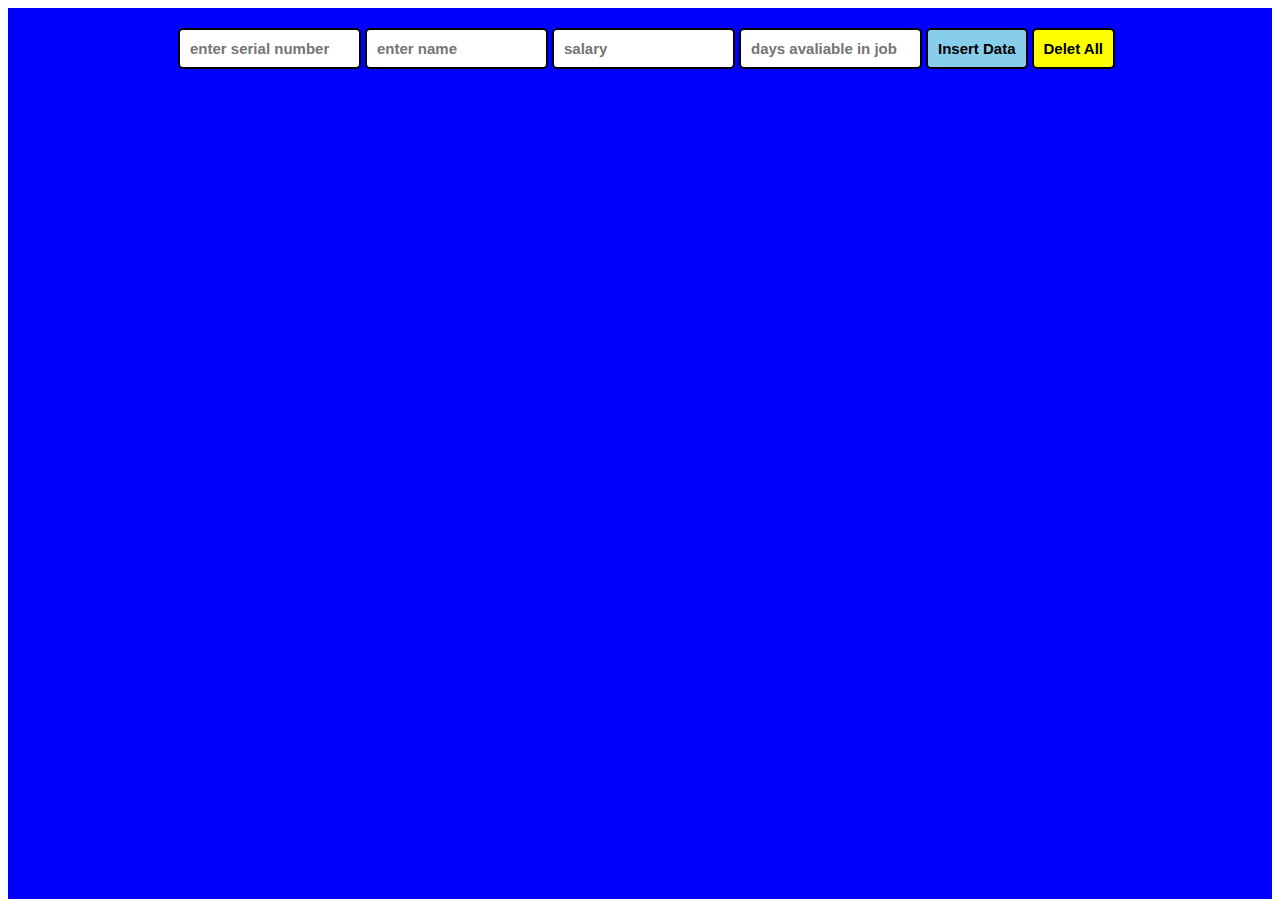
<file: payrool.input.js/index.html>
<!DOCTYPE html>
<html lang="en">
<head>
    <meta charset="UTF-8">
    <meta http-equiv="X-UA-Compatible" content="IE=edge">
    <meta name="viewport" content="width=device-width, initial-scale=1.0">
    <title>Document</title>
    <link rel="stylesheet" href="style.css">
    <link rel="stylesheet" href="finalstyle.css">

</head>
<body>
    <div>
    <input type="text" placeholder="enter serial number"  id="number">
    <input type="text" placeholder="enter name" id="name">
    <input type="text" placeholder="salary" id="salary">
    <input type="text" placeholder="days avaliable in job" id="days">
    <button onclick="employeename(); theadd();">Insert Data</button>
    <button id="deletall"  onclick="deletall(this); conformm(this);">Delet All</button>
    <button id="conform" class="conformm" onclick="conformall(this)">conform</button>
    <button id="cancle" class="canclee" onclick="canclee(this)">cancle </button>
    <table id="table">
        <thead id="thead" class="thead"> 
            <tr>
                <td class="sno">S.No</td>
                <td class="sno">Name</td>
                <td class="sno">Salary</td>
                <td class="sno">DAys avaliable</td>
                <td class="sno">Per day salary</td>
                <td class="sno">Total Salary</td>
            </tr>
            <br><br>
        </thead>

        <tbody id="tbody">


        </tbody>
    </table>
</div>

    
</body>
<script src="app.js"></script>
</html>
</file>
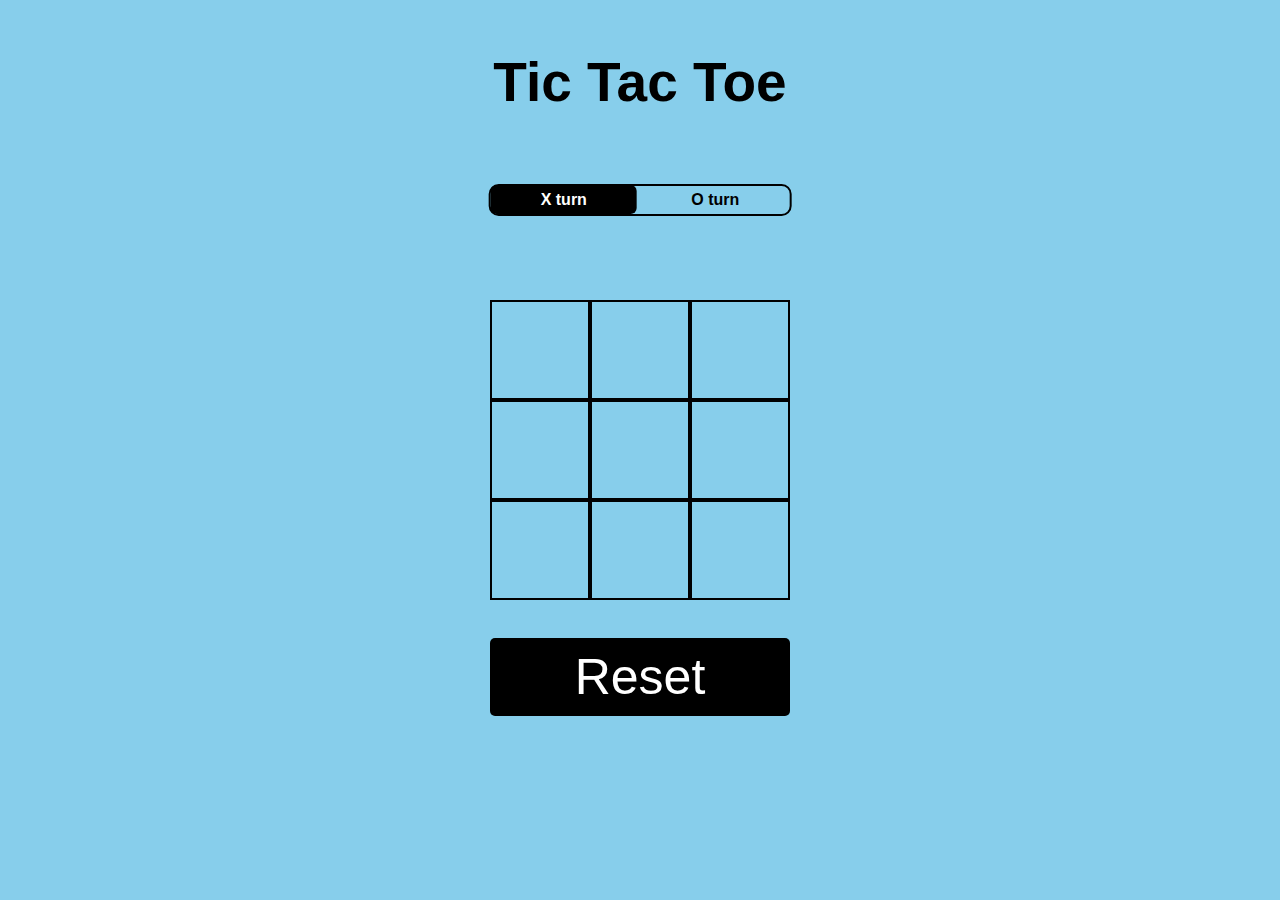
<file: tic toc two game/index.html>
<!DOCTYPE html>
<html lang="en">

<head>
    <meta charset="UTF-8">
    <meta http-equiv="X-UA-Compatible" content="IE=edge">
    <meta name="viewport" content="width=device-width, initial-scale=1.0">
    <title>Document</title>
    <link rel="stylesheet" href="style.css">
</head>

<body>
    <h1 class="tic" id="tic">Tic Tac Toe</h1>
    <div class="turns" id="turns">
        <span class="playerx turn" id="playerx"> X turn</span>
        <span class="playero" id="playero">O turn</span>
    </div>
    

    <div class="gameboard ">

        <div class="row" id="row">
            <div class="col " id="col" onclick="game(this)"></div>
            <div class="col" id="col" onclick="game(this)"></div>
            <div class="col" id="col" onclick="game(this)"></div>
        </div>
        <div class="row" id="roww">
            <div class="col" onclick="game(this)"></div>
            <div class="col" onclick="game(this)"></div>
            <div class="col" onclick="game(this)"></div>
        </div>
        <div class="row" id="rowww">
            <div class="col" onclick="game(this)"></div>
            <div class="col" onclick="game(this)"></div>
            <div class="col" onclick="game(this)"></div>
        </div>

        <button class="Reset_button" id="Reset_button"  onclick="reset()">Reset</button>
    </div>

    <div class="wining display" id="wining">
        <div class="player display" id="x">
            <h2 class="x xx " id="x">Player X Win</h2>
            <button class="exit" onclick="exit()">Exit</button>
        </div>
        <div class="player display" id="o">
            <h2 class="o oo" id="o">Player O Win</h2>
            <button class="exit" onclick="exit()">Exit</button>
        </div>
        <div class="player display" id="draw">
            <h2 class="draw" id="draw">Match Draw</h2>
            <button class="exit" onclick="exit()">Exit</button>
        </div>
    </div>
    <script src="app.js"></script>
</body>

</html>
</file>
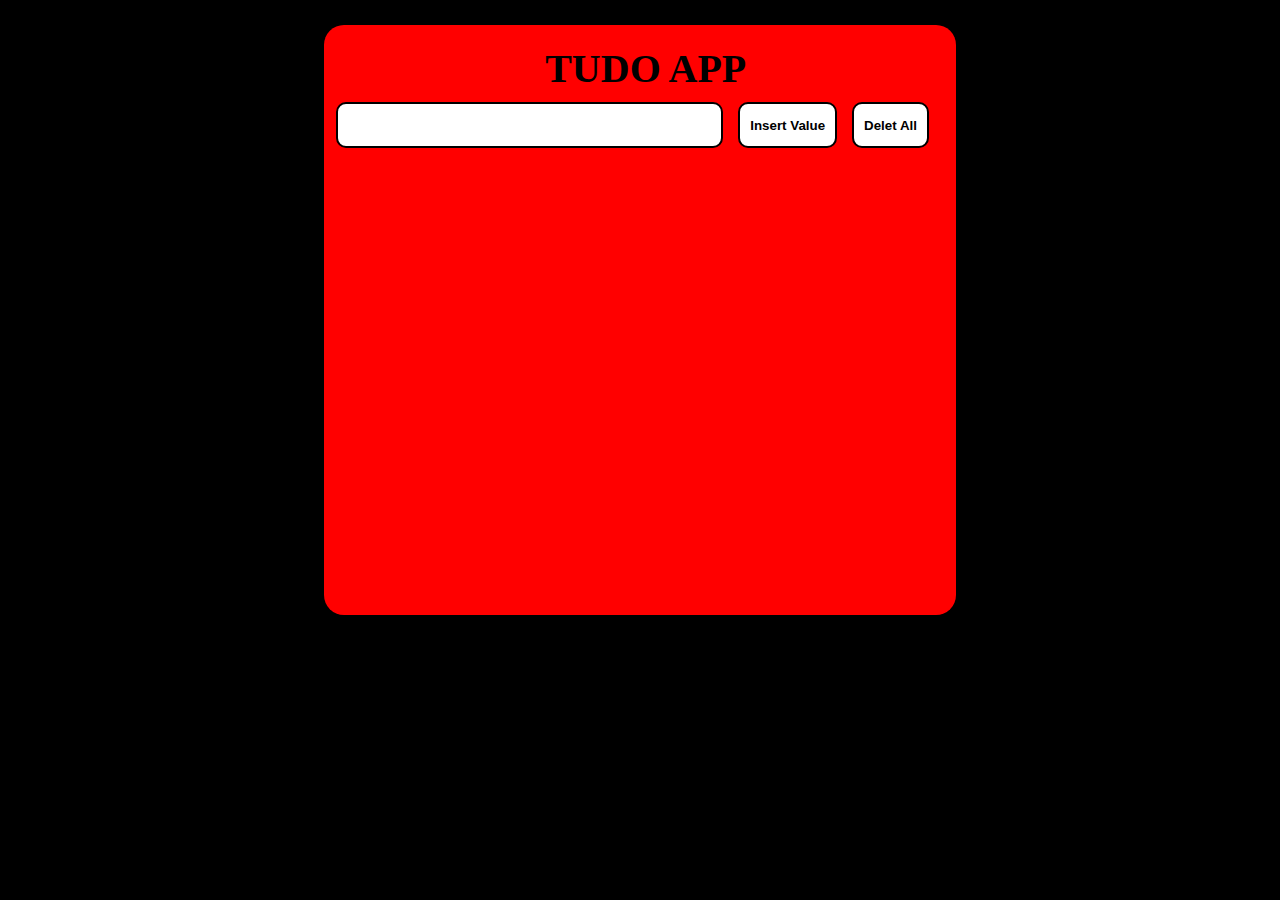
<file: tudo-app/public/index.html>
<!DOCTYPE html>
<html lang="en">
<head>
    <meta charset="UTF-8">
    <meta http-equiv="X-UA-Compatible" content="IE=edge">
    <meta name="viewport" content="width=device-width, initial-scale=1.0">
    <title>Document</title>
    <link rel="stylesheet" href="style.css">
</head>
<body>

    <div id="firstdiv">
    <span class="heading">TUDO APP</span>
    <div id="seconddiv">
        <input type="text" id="inputtext"> <button onclick="insert()">Insert Value</button> 
        <button onclick="deletall()">Delet All</button>
    </div>

    <table>
        <ul id="orderlist"></ul>
    </table>
</div>
    
</body>
<script src="app.js"></script>
</html>
</file>
<file: payrool.input.js/style.css>
/* table{
    margin-top: 10px;
    border: 2px solid black;
    
} */


table thead tr td{
    border: 2px solid black;
    padding: 10px;
}

table tbody tr td{
    border: 2px solid black;
    padding: 10px;
}

.thead{
    visibility: hidden;
}

.insert{
    display: none;
}

.edit{
    display: none;
}
.editt{
    display: none;
}


.delet{
    display: none;
}

.delett{
    display: none;
}

.conform{
    display: none;
}

.cancle{
    display: none;
}


.conformm{
    display: none;
}
.conformmm{
    display: none;
}

.canclee{
    display: none;
}
.cancleee{
    display: none;
}

.edittt{
 display: none;
}
.insertt{
    display: none;
}
.deletalll{
     display: none;
 }
.deletall{
     display: none;
 }
</file>
<file: payrool.input.js/finalstyle.css>
div{
    width: 100%;
    height: 99vh;
    background-color: blue;
    margin: 0;
    padding: 0;
}

#number{
    margin-left: 170px;
    margin-top: 20px;

}

body button{
    font-size: 15px;
    padding: 10px;
    font-weight: bold;
    border: 2px solid black;
    background-color: skyblue;
    border-radius: 5px;
}
body input{
    font-size: 15px;
    border: 2px solid black;
    color: black;
    padding: 10px;
    font-weight: bold;
    border-radius: 5px;
    width: 159px;
}
#deletall{
    background-color: yellow;
}

.three{
    background-color: red;
}

.four{
    background-color: skyblue;
}

body table{
    font-size: 15px;
    margin-left: 167px;
    margin-top: 20px;
    margin-bottom: 10px;
}
.tr{
    font-size: 15px;
    text-align: center;
    border-radius: 5px;
    font-weight: bold;
    color: white;
    border: 2px solid white;
    margin-top: 5px;
   
}

.td{
    font-size: 12px;
    text-align: center;
    border-radius: 5px;
    font-weight: bold;
    color: white;
    
  
  
}

.sno{
    font-size: 15px;
    text-align: center;
    margin-top: 10px;
    border-radius: 5px;
    width: 99px;
    height: 10px;
    font-weight: bold;
    border: 2px solid white;
    color: white;
}
.dt{
    background-color: yellow;
    
}

.dall{
    background-color:yellow;
}
.dalll{
    background-color:yellow;
    margin-left: 5px;
}
.conf{
    background-color:red;
    margin-left: 3px;
    margin-right: 5px;
}

.ins{
    margin-left: 50px;
}

.edi{
    margin-left: 3px;
    margin-right: 2px;
}

.e{
    margin-left: 3px;
    margin-right: 3px;
}
</file>
<file: tic toc two game/style.css>
* {
    padding: 0;
    margin: 0;
    font-family: Arial, Helvetica, sans-serif;
}

body {
    background-color: skyblue;
}

.gameboard {
    position: absolute;
    top: 50%;
    left: 50%;
    transform: translate(-50%, -50%);
    width: 300px;
    height: 300px;
}

.gameboard .row {
    height: 32%;
}

.gameboard .row .col {
    height: 100%;
    width: 32%;
    border: 2px solid black;
    float: left;
    text-align: center;
    font-weight: bold;
    font-size: 70px;
    color: black;
}

.gameboard .Reset_button {
    position: absolute;
    margin-top: 50px;
    left: 0%;
    font-size: 50px;
    width: 300px;
    color: white;
    background-color: black;
    border: black;
    padding: 10px 0px;
    border-radius: 5px;
}

.disable {
    pointer-events: none;
}

.tic {
    display: flex;
    margin-top: 50px;
    justify-content: center;
    font-size: 55px;
    font-family: sans-serif;
}

.wining {
    background-color: black;
    width: 100%;
    height: 100vh;
}

.wining .player {
    position: relative;
    width: 100%;
    height: 100vh;
}



.wining .player .x,
.wining .player .o,
.wining .player .draw {
    position: absolute;
    top: 40%;
    left: 50%;
    transform: translateX(-50%) translateY(-50%);
    font-size: 70px;
    color: white;
}
.wining .player .exit {
    position: absolute;
    top: 60%;
    left: 50%;
    transform: translateX(-50%) translateY(-50%);
    font-size: 70px;
    color: black;
    padding: 0pc 20px;

}

.turns {
    border: 2px solid black;
    display: inline;
    padding: 5px 0px;
    border-radius: 10px;
    position: absolute;
    left: 50%;
    transform: translateX(-50%);
    bottom: 76%;

}
.turns .playero,
.turns .playerx{
 padding: 6px 50px;
 font-weight: bold;
 border-radius: 6px;

}

.turn{
 background-color: black;
 color: white;
}
.turnn{
 background-color: black;
 color: white;
}
.display{
    display: none;
}

@media (max-width: 480px) {
    .o {
        font-size: 38px;
        top: 40%;
    }
    .x {
        font-size: 38px;
        top: 40%;
    }
    .draw {
        font-size: 38px;
        top: 40%;
    }
    .exit {
        font-size: 30px;
        top: 55%;
    }
    .row {
        height: 20%;
        margin-left: 60px;
    }
    .col {
        width: 24%;
        height: 100%;
        display: flex;
        justify-content: center;
        align-items: center;
    }
    .Reset_button {
        margin-top: 18px;
        width: 185px;
        margin-left: 60px;
        font-size: 29px;
        padding: 5px 0px;
    }
    .gameboard {
        margin-top: 60px;
    }
    .tic {
        margin-top: 3px;
        font-size: 35px;
    }
    .turns {
        border: 2px solid black;
        display: inline;
        padding: 2px 0px;
        border-radius: 10px;
        bottom: 79%;
        margin-left: 2px;
    
    }
    .playero,
    .playerx{
     padding: 3px 20px;
     font-weight: bold;
     border-radius: 6px;
    
    }
}

@media (max-width: 320px) {
    .x {
        font-size: 25px;
        top: 45%;
    }
    .o {
        font-size: 25px;
        top: 45%;
    }
    .draw {
        font-size: 25px;
        top: 45%;
    }
    .exit {
        font-size: 30px;
        top: 55%;
    }
    .tic {
        margin-top: 12px;
    }
    .Reset_button {
        margin-top: 65px;
        font-size: 20px;
    }
    .tic {
        margin-top: 50px;
        font-size: 35px;
    }
    .col {
        display: flex;
        justify-content: center;
        align-items: center;
    }
    .turns {
        border: 2px solid black;
        display: inline;
        padding: 2px 0px;
        border-radius: 10px;
        bottom: 73%;
        margin-left: 2px;
    
    }
    .playero,
    .playerx{
     padding: 3px 13px;
     font-weight: bold;
     border-radius: 6px;
    
    }
}
</file>
<file: tudo-app/public/style.css>
body{
    background-color: black;
}


.divv{
    display: inline;
    position: absolute;
    left: 57%;
    
}



#firstdiv{
    background-color: red;
    width: 50%;
    height: 590px;
    justify-content: center;
    margin-left: 25%;
    border-radius: 20px;
    margin-top: 25px;
}

.heading{
    display: flex;
    text-align: center;
    margin-left: 35%;
    padding-top: 20px;
    font-size: 40px;
    padding-bottom: 10px;
    font-weight: bold;
}

#seconddiv{
    display: flex;
    justify-content: center;

}
#seconddiv input{
    width: 60%;
    height: 40px;
    margin-top: 0px;
    margin-right: 15px;
    border-radius: 10px;
    border: 2px solid black;
    font-size: 30px;
    font-family: 'Times New Roman', Times, serif;
    

}

#seconddiv button{
    margin-top: 0px;
    margin-right: 15px;
    background-color: white;
    border: 2px solid black;
    padding: 0px 10px;
    border-radius: 10px;
    font-weight: bold;
}

li{
    color: rgb(8, 8, 8);
   line-height: 10px;
   font-size: 20px;
    font-family: 'Times New Roman', Times, serif;
    margin-left: 15px;
    width: 100px;
    margin-top: 25px;
}

ul{
    margin-top: 50px;
}

li div button{
    margin-left: 10px;
    margin-bottom: 10px;
    padding: 5px 15px;
    background-color: white;
    border: 2px solid black;
    border-radius: 10px;
    font-weight: bold;

}

.editbtn{
    margin-left: 10px;
}
</file>
